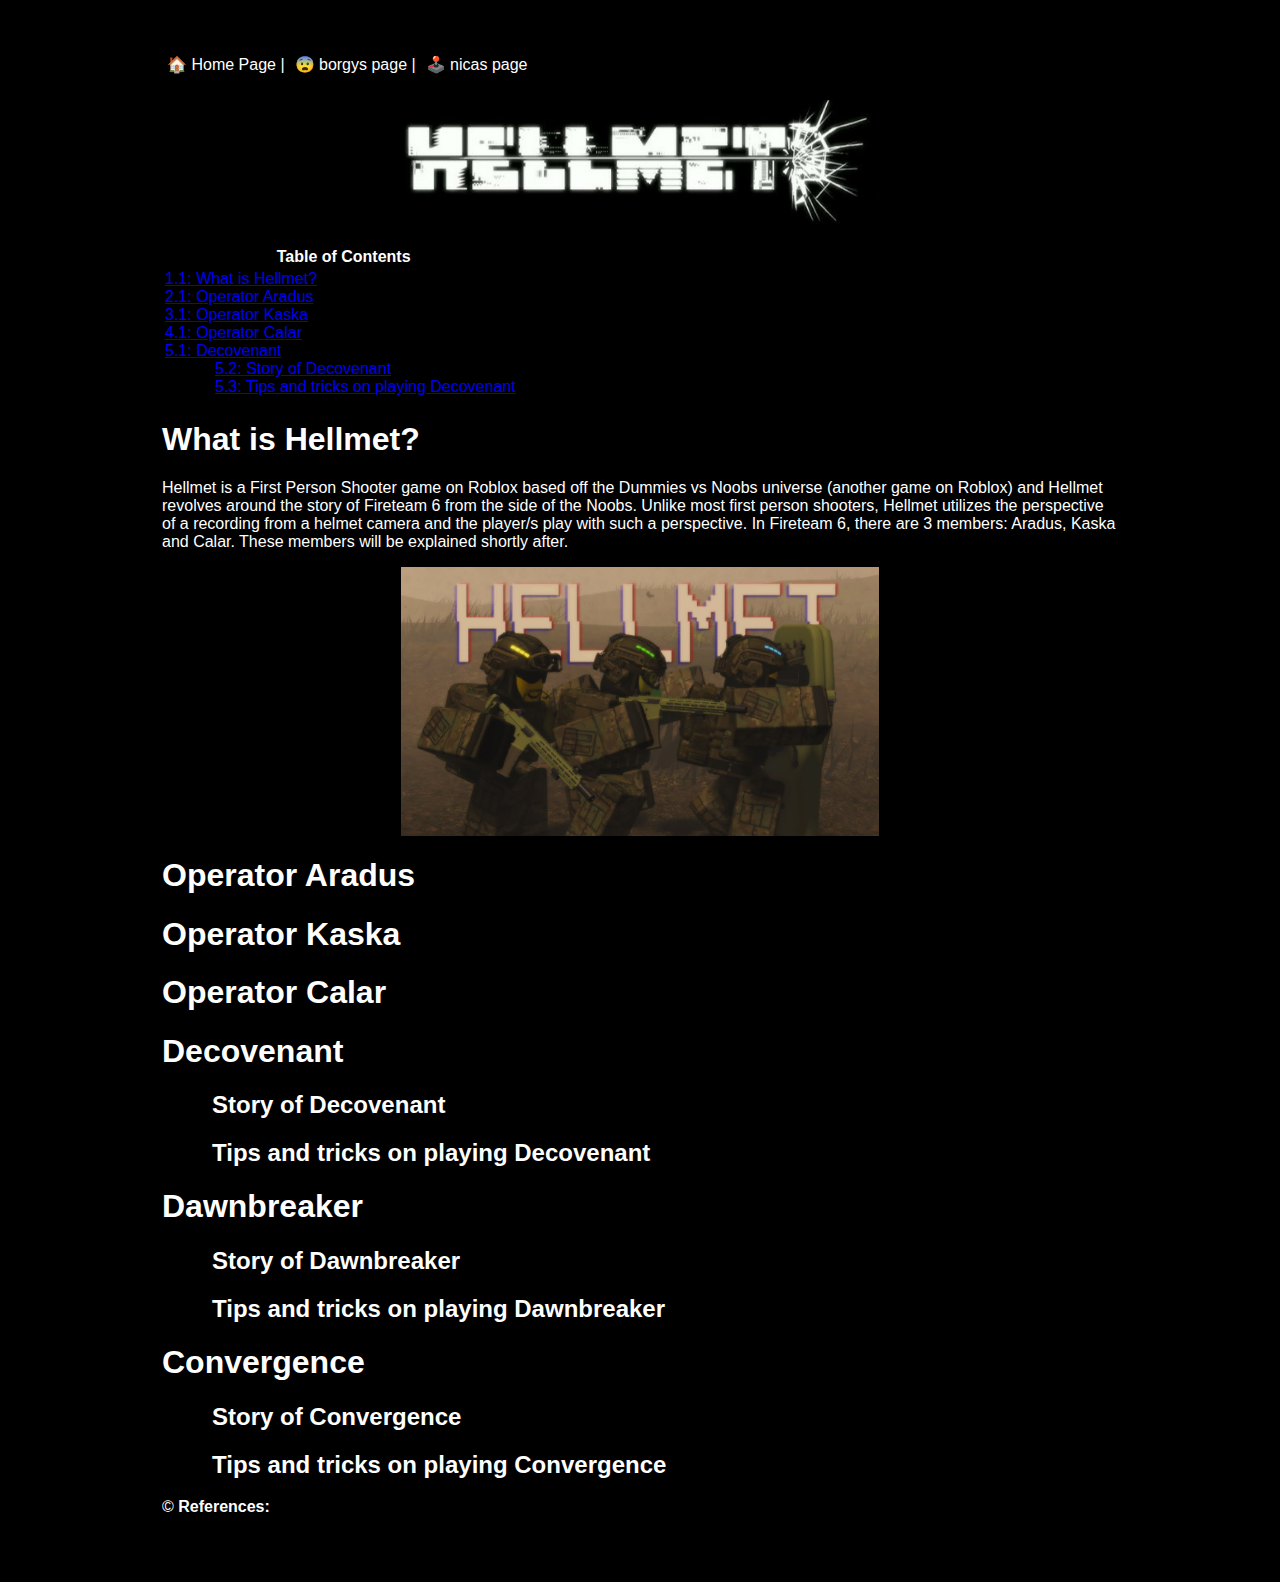
<file: HeiligeCode.html>
<!DOCTYPE html>
<html lang="en"></html>

<div class="container">
    <div class="box">
        <head>
        <meta charset="UTF-8">
        <meta name="viewport" content="width=device-width, initial-scale=1.0">
            <link rel="stylesheet" href="csscode.css" type="text/css">
        </head>
            <body>
                <header>
                    <nav class="navbar">
                        <ul>
                            <li><a href="homepage.html">🏠 Home Page |</a></li>
                            <li><a href="borgy.html">😨 borgys page |</a></li>
                            <li><a href="nica.html">🕹️ nicas page</a></li>
                        </ul>
                    </nav>
                    <h1>
                        <img src="../assets/HellmetLogo2.jpg" alt="Hellmet Logo Image">
                    </h1>
                </header>
                <main>
                    
                    <section id="home">
                        <span>
                            <table style="width:38%">
                                <tr>
                                  <th>Table of Contents</th>
                                </tr>
                                <tr>
                                  <td> <a href="#Intro">1.1: What is Hellmet?</a><br/>
                                    <a href="#Aradus">2.1: Operator Aradus</a><br/>
                                    <a href="#Kaska">3.1: Operator Kaska</a><br/>
                                    <a href="#Calar">4.1: Operator Calar</a><br/>
                                    <a href="#Decovenant">5.1: Decovenant</a><br/>
                                    <div class="indent-block">
                                        <a href="#StoryofDecovenant">5.2: Story of Decovenant</a><br/>
                                      </div>
                                    <div class="indent-block">
                                        <a href="#TipsonDecovenant">5.3: Tips and tricks on playing Decovenant</a><br/>
                                      </div>
                                 </td>
                                </tr>       
                              </table>
                        </span>
                        <h1 class="centered-text" id="Intro">What is Hellmet?</h1>
                        <p>Hellmet is a First Person Shooter game on Roblox based off the Dummies vs Noobs universe (another game on Roblox) and Hellmet revolves around the story of Fireteam 6 from the side of the Noobs. Unlike most first person shooters, Hellmet utilizes the perspective of a recording from a helmet camera and the player/s play with such a perspective. In Fireteam 6, there are 3 members: Aradus, Kaska and Calar. These members will be explained shortly after.</p>
                        <img src="../assets/HellmetIntro.jpg" alt="Hellmet Intro Image" width="420">    
                        <h1 id="Aradus">Operator Aradus</h1>
                        <h1 id="Kaska">Operator Kaska</h1>
                        <h1 id="Calar">Operator Calar</h1>
                        <h1 id="Decovenant">Decovenant</h1>
                        <div class="indent-block">
                            <h2 id="StoryofDecovenant">Story of Decovenant</h2>
                            <h2 id="TipsonDecovenant">Tips and tricks on playing Decovenant</h2>
                          </div>
                          <h1 id="Dawnbreaker">Dawnbreaker</h1>
                        <div class="indent-block">
                            <h2 id="StoryofDawnbreaker">Story of Dawnbreaker</h2>
                            <h2 id="TipsonDawnbreaker">Tips and tricks on playing Dawnbreaker</h2>
                          </div>
                          <h1 id="Convergence">Convergence</h1>
                        <div class="indent-block">
                            <h2 id="StoryofConvergence">Story of Convergence</h2>
                            <h2 id="TipsonConvergence">Tips and tricks on playing Convergence</h2>
                          </div>

                    </section>
                </main>
                <footer>
                    <p>&copy; <b>References:</b></p>
                </footer>
        </body>
    </div>
</div>
</file>
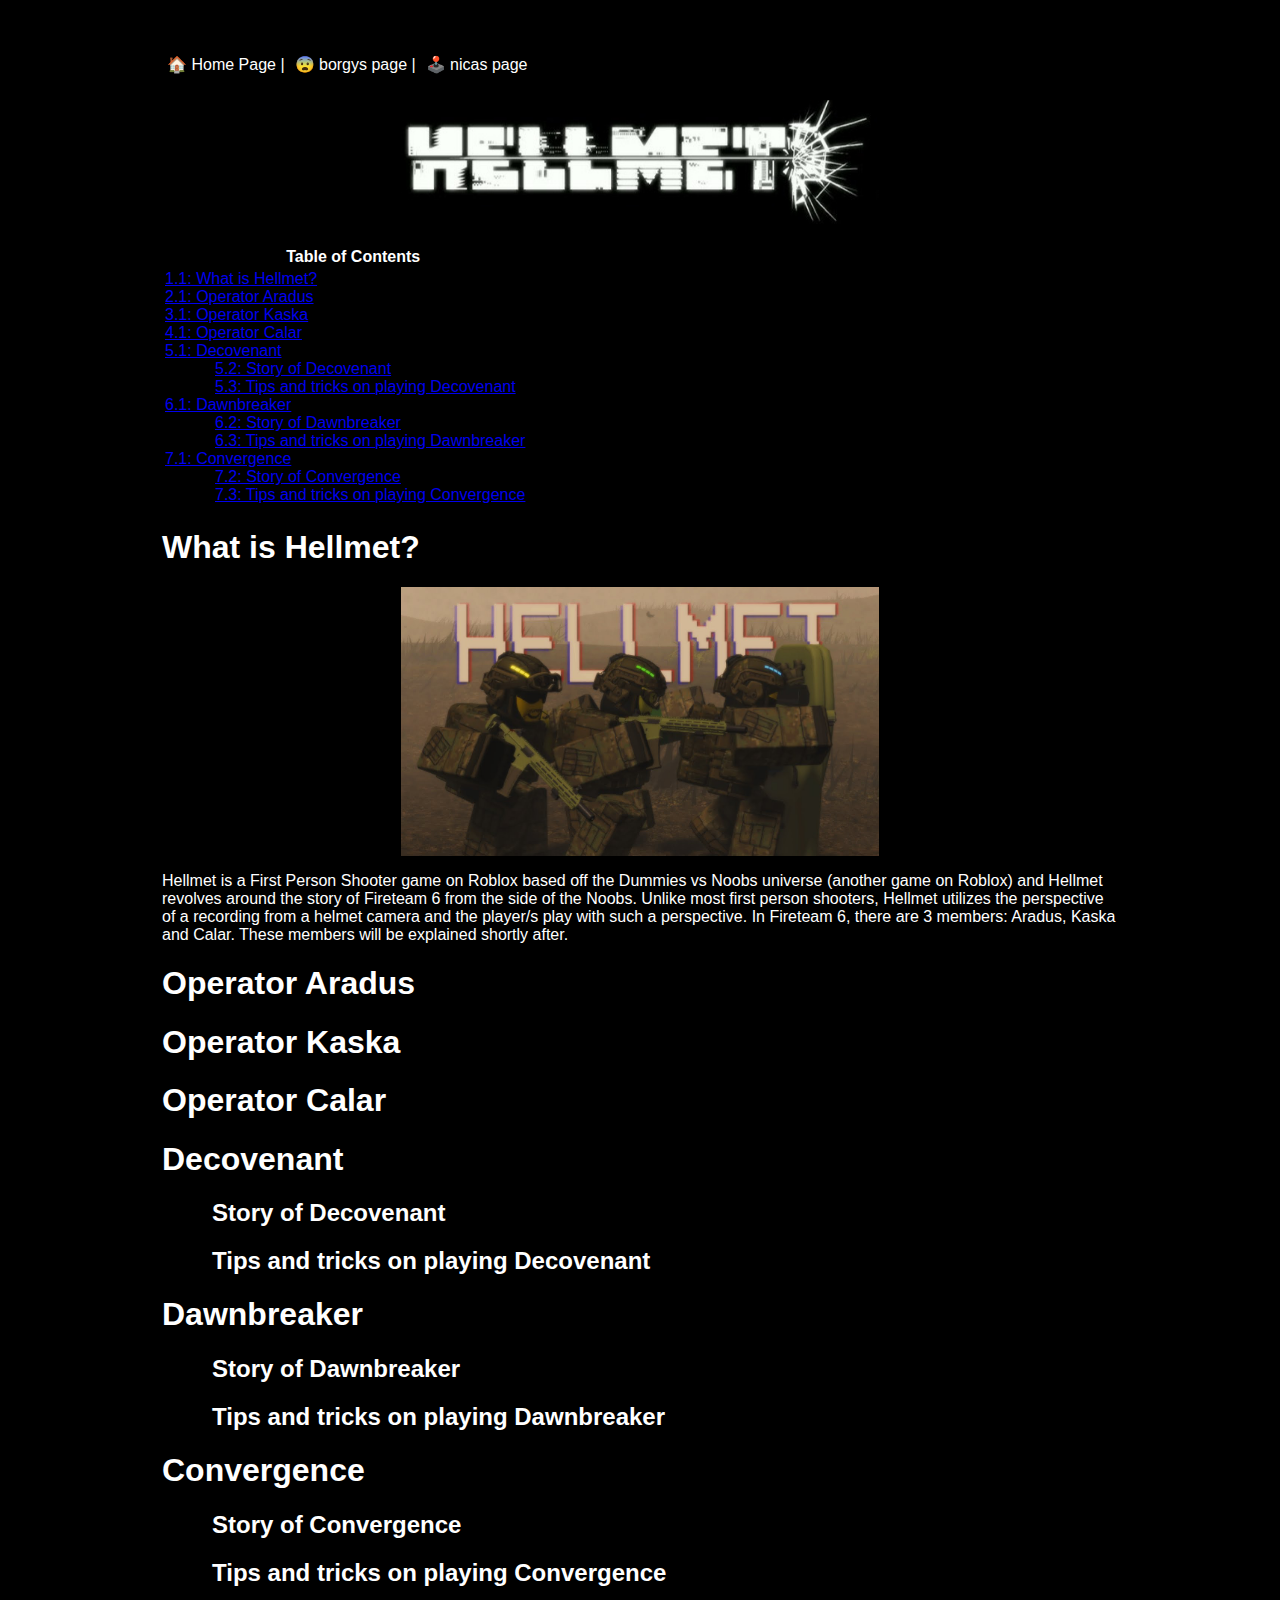
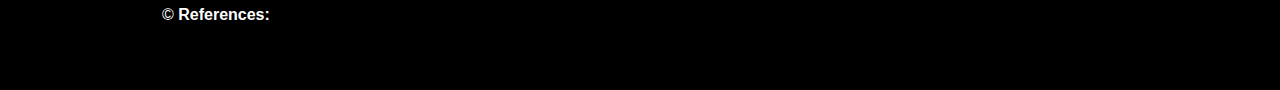
<file: Q1FirstGradedHOMBRE.html>
<!DOCTYPE html>
<html lang="en"></html>

<div class="container">
    <div class="box">
        <head>
        <meta charset="UTF-8">
        <meta name="viewport" content="width=device-width, initial-scale=1.0">
            <link rel="stylesheet" href="csscode.css" type="text/css">
        </head>
            <body>
                <header>
                    <nav class="navbar">
                        <ul>
                            <li><a href="index.html">🏠 Home Page |</a></li>
                            <li><a href="borgy.html">😨 borgys page |</a></li>
                            <li><a href="nica.html">🕹️ nicas page</a></li>
                        </ul>
                    </nav>
                    <h1>
                        <img src="../assets/HellmetLogo2.jpg" alt="Hellmet Logo Image">
                    </h1>
                </header>
                <main>
                    
                    <section id="home">
                        
                        <span>
                            <table style="width:40%">
                                <tr>
                                  <th>Table of Contents</th>
                                </tr>
                                <tr>
                                  <td> <a href="#Intro">1.1: What is Hellmet?</a><br/>
                                    <a href="#Aradus">2.1: Operator Aradus</a><br/>
                                    <a href="#Kaska">3.1: Operator Kaska</a><br/>
                                    <a href="#Calar">4.1: Operator Calar</a><br/>
                                    <a href="#Decovenant">5.1: Decovenant</a><br/>
                                    <div class="indent-block">
                                        <a href="#StoryofDecovenant">5.2: Story of Decovenant</a><br/>
                                      </div>
                                    <div class="indent-block">
                                        <a href="#TipsonDecovenant">5.3: Tips and tricks on playing Decovenant</a><br/>
                                      </div>
                                      <a href="#Dawnbreaker">6.1: Dawnbreaker</a><br/>
                                    <div class="indent-block">
                                        <a href="#StoryofDawnbreaker">6.2: Story of Dawnbreaker</a><br/>
                                      </div>
                                    <div class="indent-block">
                                        <a href="#TipsonDawnbreaker">6.3: Tips and tricks on playing Dawnbreaker</a><br/>
                                      </div>
                                      <a href="#Convergence">7.1: Convergence</a><br/>
                                    <div class="indent-block">
                                        <a href="#StoryofConvergence">7.2: Story of Convergence</a><br/>
                                      </div>
                                    <div class="indent-block">
                                        <a href="#TipsonConvergence">7.3: Tips and tricks on playing Convergence</a><br/>
                                      </div>
                                 </td>
                                </tr>       
                              </table>
                        </span>
                        <h1 class="centered-text" id="Intro">What is Hellmet?</h1>
                        <div class="imageflex">
                            <img src="../assets/HellmetIntro.jpg" alt="Hellmet Intro Image" width="420">
                            <p class="imageflexcontent">Hellmet is a First Person Shooter game on Roblox based off the Dummies vs Noobs universe (another game on Roblox) and Hellmet revolves around the story of Fireteam 6 from the side of the Noobs. Unlike most first person shooters, Hellmet utilizes the perspective of a recording from a helmet camera and the player/s play with such a perspective. In Fireteam 6, there are 3 members: Aradus, Kaska and Calar. These members will be explained shortly after.</p>   
                          </div>  
                        <h1 id="Aradus">Operator Aradus</h1>
                        <h1 id="Kaska">Operator Kaska</h1>
                        <h1 id="Calar">Operator Calar</h1>
                        <h1 id="Decovenant">Decovenant</h1>
                        <div class="indent-block">
                            <h2 id="StoryofDecovenant">Story of Decovenant</h2>
                            <h2 id="TipsonDecovenant">Tips and tricks on playing Decovenant</h2>
                          </div>
                          <h1 id="Dawnbreaker">Dawnbreaker</h1>
                        <div class="indent-block">
                            <h2 id="StoryofDawnbreaker">Story of Dawnbreaker</h2>
                            <h2 id="TipsonDawnbreaker">Tips and tricks on playing Dawnbreaker</h2>
                          </div>
                          <h1 id="Convergence">Convergence</h1>
                        <div class="indent-block">
                            <h2 id="StoryofConvergence">Story of Convergence</h2>
                            <h2 id="TipsonConvergence">Tips and tricks on playing Convergence</h2>
                          </div>

                    </section>
                </main>
                <footer>
                    <p>&copy; <b>References:</b></p>
                </footer>
        </body>
    </div>
</div>
</file>
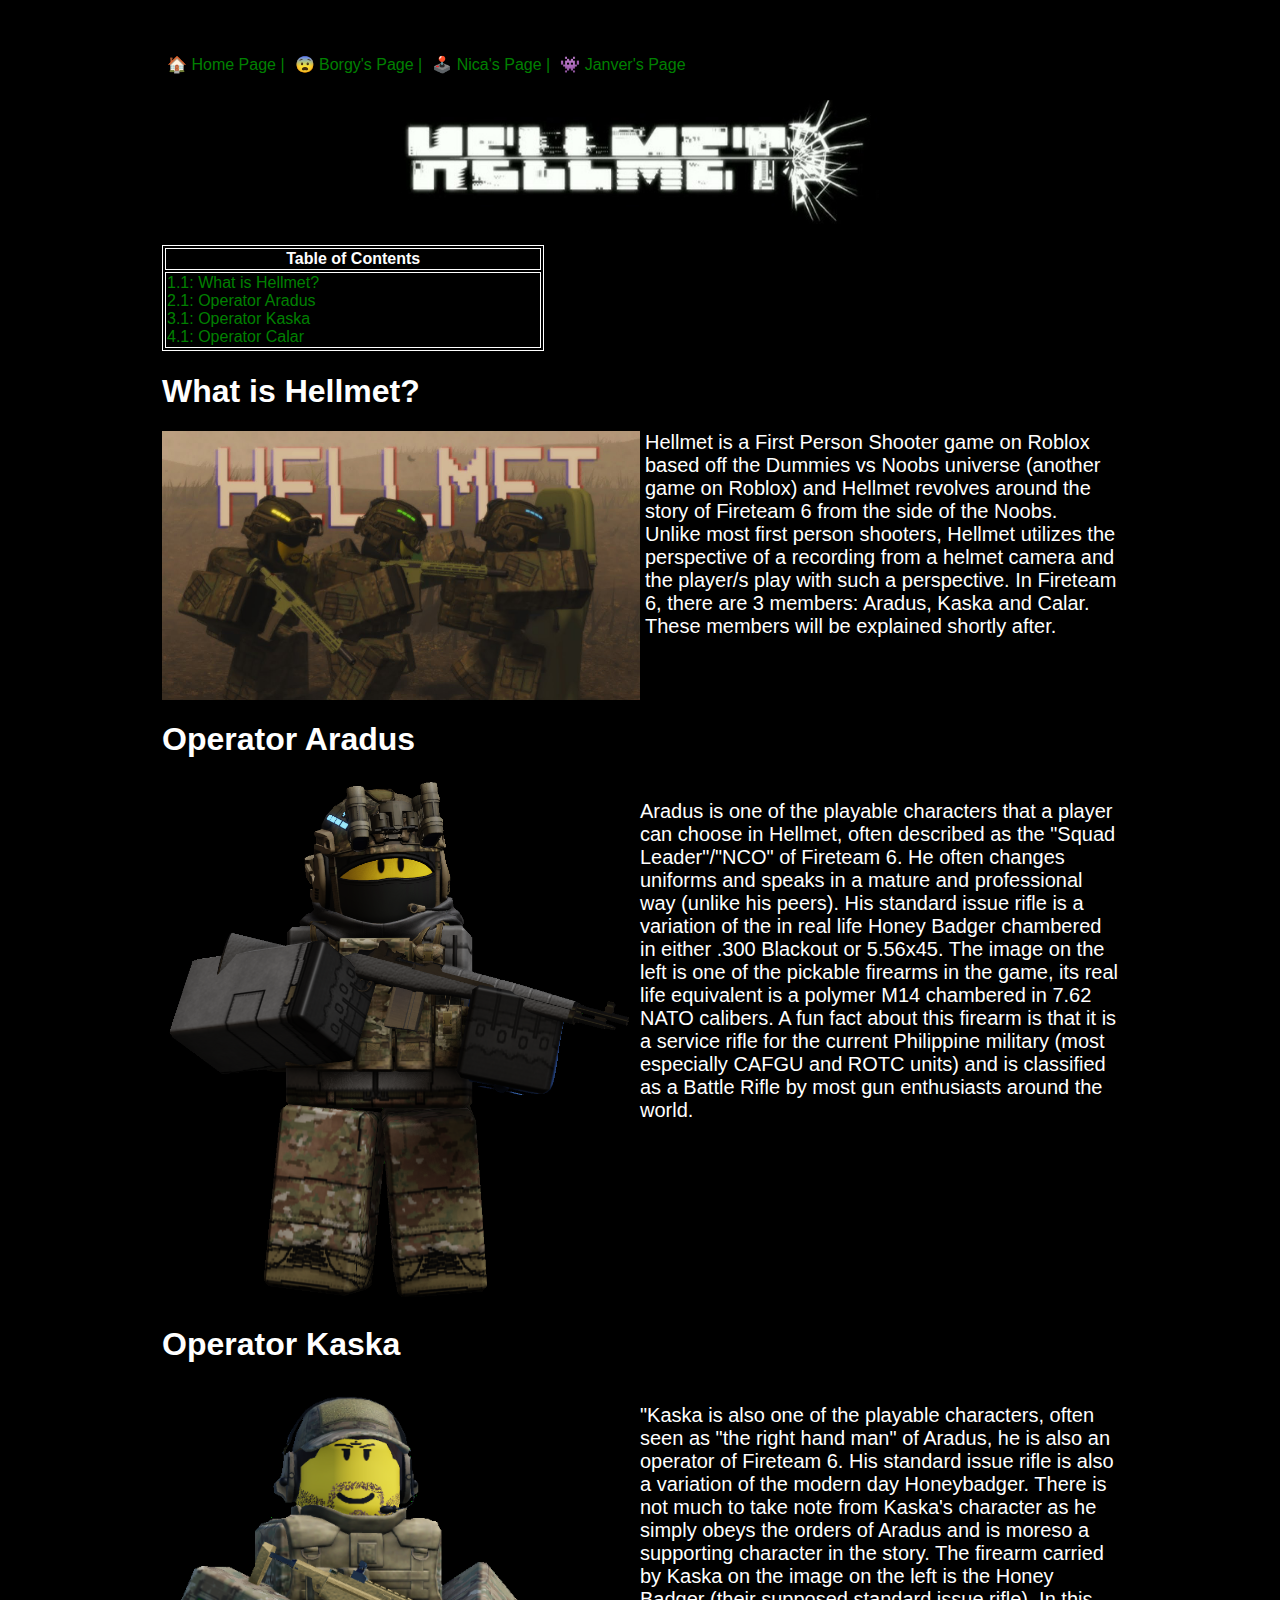
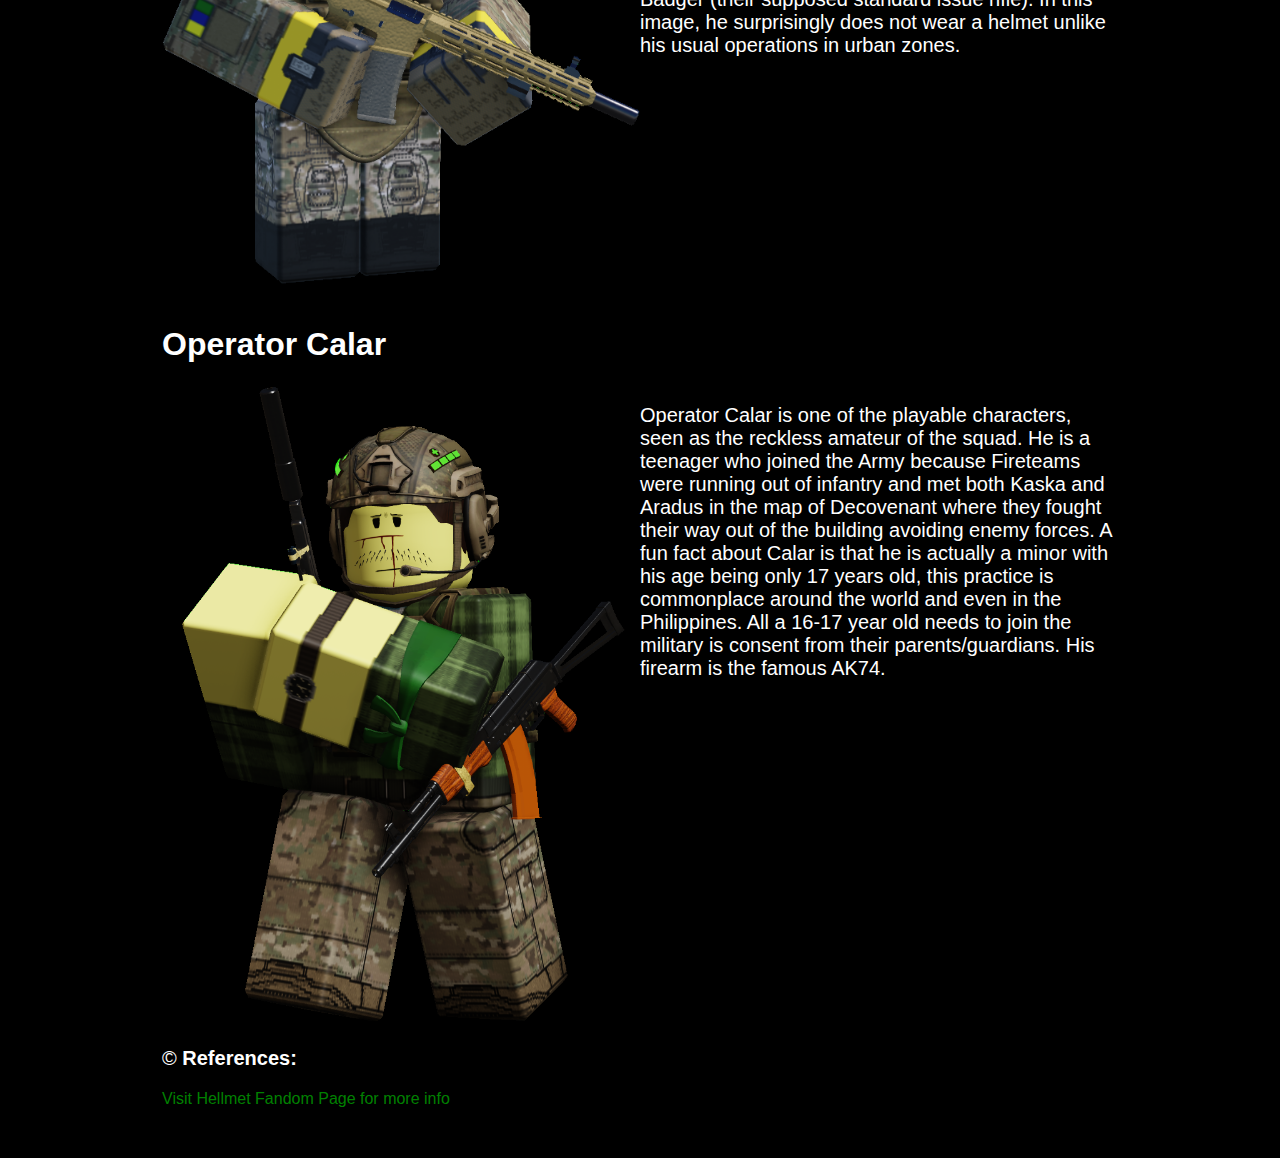
<file: public/Q2FirstGradedHOMBRE.html>
<!DOCTYPE html>
<html lang="en"></html>

<div class="container">
    <div class="box">
        <head>
        <meta charset="UTF-8">
        <meta name="viewport" content="width=device-width, initial-scale=1.0">
            <link rel="stylesheet" href="../public/csscode.css" type="text/css">
        </head>
            <body>
                <header>
                    <nav class="navbar">
                        <ul>
                            <li><a href="./index.html">🏠 Home Page |</a></li>
                            <li><a href="https://mxaborgueta.github.io/2QRespositoryMgBORGUETA/public/Q21stGradedExerciseBORGUETA.html">😨 Borgy's Page |</a></li>
                            <li><a href="https://rapfrancisco.github.io/2QRepositoryMgFRANCISCO/public/2Q1MgFrancisco.html">🕹️ Nica's Page |</a></li>
                            <li><a href="https://janthedurian67.github.io/2QRepositoryMgCabahug/public/TestStuff4_NOTFINAL.html">👾 Janver's Page </a></li>
                        </ul>
                        <title>Hellmet</title>
                    </nav>
                    <h1>
                        <img src="../assets/HellmetLogo2.jpg" alt="Hellmet Logo Image">
                    </h1>
                </header>
                <main>
                    
                    <section id="home">
                        
                        <span>
                            <table style="width:40%">
                                <tr>
                                  <th>Table of Contents</th>
                                </tr>
                                <tr>
                                  <td> <a href="#Intro">1.1: What is Hellmet?</a><br/>
                                    <a href="#Aradus">2.1: Operator Aradus</a><br/>
                                    <a href="#Kaska">3.1: Operator Kaska</a><br/>
                                    <a href="#Calar">4.1: Operator Calar</a><br/>

                                 </td>
                                </tr>       
                              </table>
                        </span>
                        <h1 class="centered-text" id="Intro">What is Hellmet?</h1>
                        <div class="imageflex">
                            <img src="../assets/HellmetIntro.jpg" alt="Hellmet Intro Image" width="420">
                            <p class="imageflexcontent">Hellmet is a First Person Shooter game on Roblox based off the Dummies vs Noobs universe (another game on Roblox) and Hellmet revolves around the story of Fireteam 6 from the side of the Noobs. Unlike most first person shooters, Hellmet utilizes the perspective of a recording from a helmet camera and the player/s play with such a perspective. In Fireteam 6, there are 3 members: Aradus, Kaska and Calar. These members will be explained shortly after.</p>   
                          </div>  
                        <h1 id="Aradus">Operator Aradus</h1>
                        <div class="imageflex">
                          <img src="../assets/OpAradus.png" alt="Aradus" width="242">
                          <p>Aradus is one of the playable characters that a player can choose in Hellmet, often described as the "Squad Leader"/"NCO" of Fireteam 6. He often changes uniforms and speaks in a mature and professional way (unlike his peers). His standard issue rifle is a variation of the in real life Honey Badger chambered in either .300 Blackout or 5.56x45. The image on the left is one of the pickable firearms in the game, its real life equivalent is a polymer M14 chambered in 7.62 NATO calibers. A fun fact about this firearm is that it is a service rifle for the current Philippine military (most especially CAFGU and ROTC units) and is classified as a Battle Rifle by most gun enthusiasts around the world. </p>
                          </div>
                        <h1 id="Kaska">Operator Kaska</h1>
                        <div class ="imageflex">
                        <img src="../assets/OpKaska.png" alt="Aradus" width="242">
                        <p>"Kaska is also one of the playable characters, often seen as "the right hand man" of Aradus, he is also an operator of Fireteam 6. His standard issue rifle is also a variation of the modern day Honeybadger. There is not much to take note from Kaska's character as he simply obeys the orders of Aradus and is moreso a supporting character in the story. The firearm carried by Kaska on the image on the left is the Honey Badger (their supposed standard issue rifle). In this image, he surprisingly does not wear a helmet unlike his usual operations in urban zones.</p>
                      </div>
                        <h1 id="Calar">Operator Calar</h1>
                        <div class ="imageflex">
                          <img src="../assets/OpCalar.png" alt="Calar" width="242">
                        <p>Operator Calar is one of the playable characters, seen as the reckless amateur of the squad. He is a teenager who joined the Army because Fireteams were running out of infantry and met both Kaska and Aradus in the map of Decovenant where they fought their way out of the building avoiding enemy forces. A fun fact about Calar is that he is actually a minor with his age being only 17 years old, this practice is commonplace around the world and even in the Philippines. All a 16-17 year old needs to join the military is consent from their parents/guardians. His firearm is the famous AK74.</p>
                      </div>

                    </section>
                </main>
                <footer>
                    <p>&copy; <b>References:</b></p>
                    <a href="https://hellmet.miraheze.org/""> Visit Hellmet Fandom Page for more info</a>
                </footer>
        </body>
    </div>
</div>
</file>
<file: csscode.css>
body {
    color: white;
    background-color: #000000;
    font-family: "Arial", serif;
}

.center-text {
    text-align: center;
}

.center-img {
    display: block;
    margin-left: auto;
    margin-right: auto;
}

.container {
    display: flex;
    flex-wrap: wrap;
    gap: 20px;
    padding: 20px;
    justify-content: center;
    align-items: stretch;
    max-width: 1000px;
    margin: 0 auto;
}

.box {
    border: 2px solid black;
    padding: 20px;
    border-radius: 8    px;
    background-color: #000000;
    flex: 1 1 300px;
    min-width: 280px;
}

img {
    display: block;
    margin: auto;
    width: 50%;
  }

  .navbar{
    background-color: hsl(0, 0%, 0%);
}

.navbar ul{
    list-style: none;
    padding: 0px;
    margin: 0px;
    display: inline-flex;

}

.navbar a{
    color: white;
    text-decoration: none;
    padding: 5px;
    display: block;
    text-align: center;

}

.navbar a:hover{
    background-color: hsla(0, 0%, 100%, 0);
}

a:hover {
    text-decoration: underline; /* Adds underline on hover */
  }

.indent-block {
    margin-left: 50px; 
  }
</file>
<file: public/csscode.css>
body {
    color: white;
    background-color: #000000;
    font-family: "Arial", serif;
}

.center-text {
    text-align: center;
}

.center-img {
    display: block;
    margin-left: auto;
    margin-right: auto;
}

.container {
    display: flex;
    flex-wrap: wrap;
    gap: 20px;
    padding: 20px;
    justify-content: center;
    align-items: stretch;
    max-width: 1000px;
    margin: 0 auto;
}

.box {
    border: 2px solid black;
    padding: 20px;
    border-radius: 8    px;
    background-color: #000000;
    flex: 1 1 300px;
    min-width: 280px;
}

img {
    display: block;
    margin: auto;
    width: 50%;
  }

  .navbar{
    background-color: hsl(0, 0%, 0%);
}

.navbar ul{
    list-style: none;
    padding: 0px;
    margin: 0px;
    display: inline-flex;

}

.navbar a{
    color: white;
    text-decoration: none;
    padding: 5px;
    display: block;
    text-align: center;

}

.navbar a:hover{
    background-color: hsla(0, 0%, 100%, 0);
}

a:hover {
    text-decoration: underline; }

.indent-block {
    margin-left: 50px; 
  }

  table, th, td {
    border: 1px solid rgb(255, 255, 255);
    width: 25%
  }
  a:link {
    color: green;
    background-color: transparent;
    text-decoration: none;
  }
  
  a:visited {
    color: pink;
    background-color: transparent;
    text-decoration: none;
  }
  
  a:hover {
    color: red;
    background-color: transparent;
    text-decoration: underline;
  }
  
  a:active {
    color: yellow;
    background-color: transparent;
    text-decoration: underline;
  }

  .imageflex { display: flex; }
  .imageflexcontent { margin-left: 5px; margin-top: 0; }

  p {
    font-size: 20px;
  }
</file>
